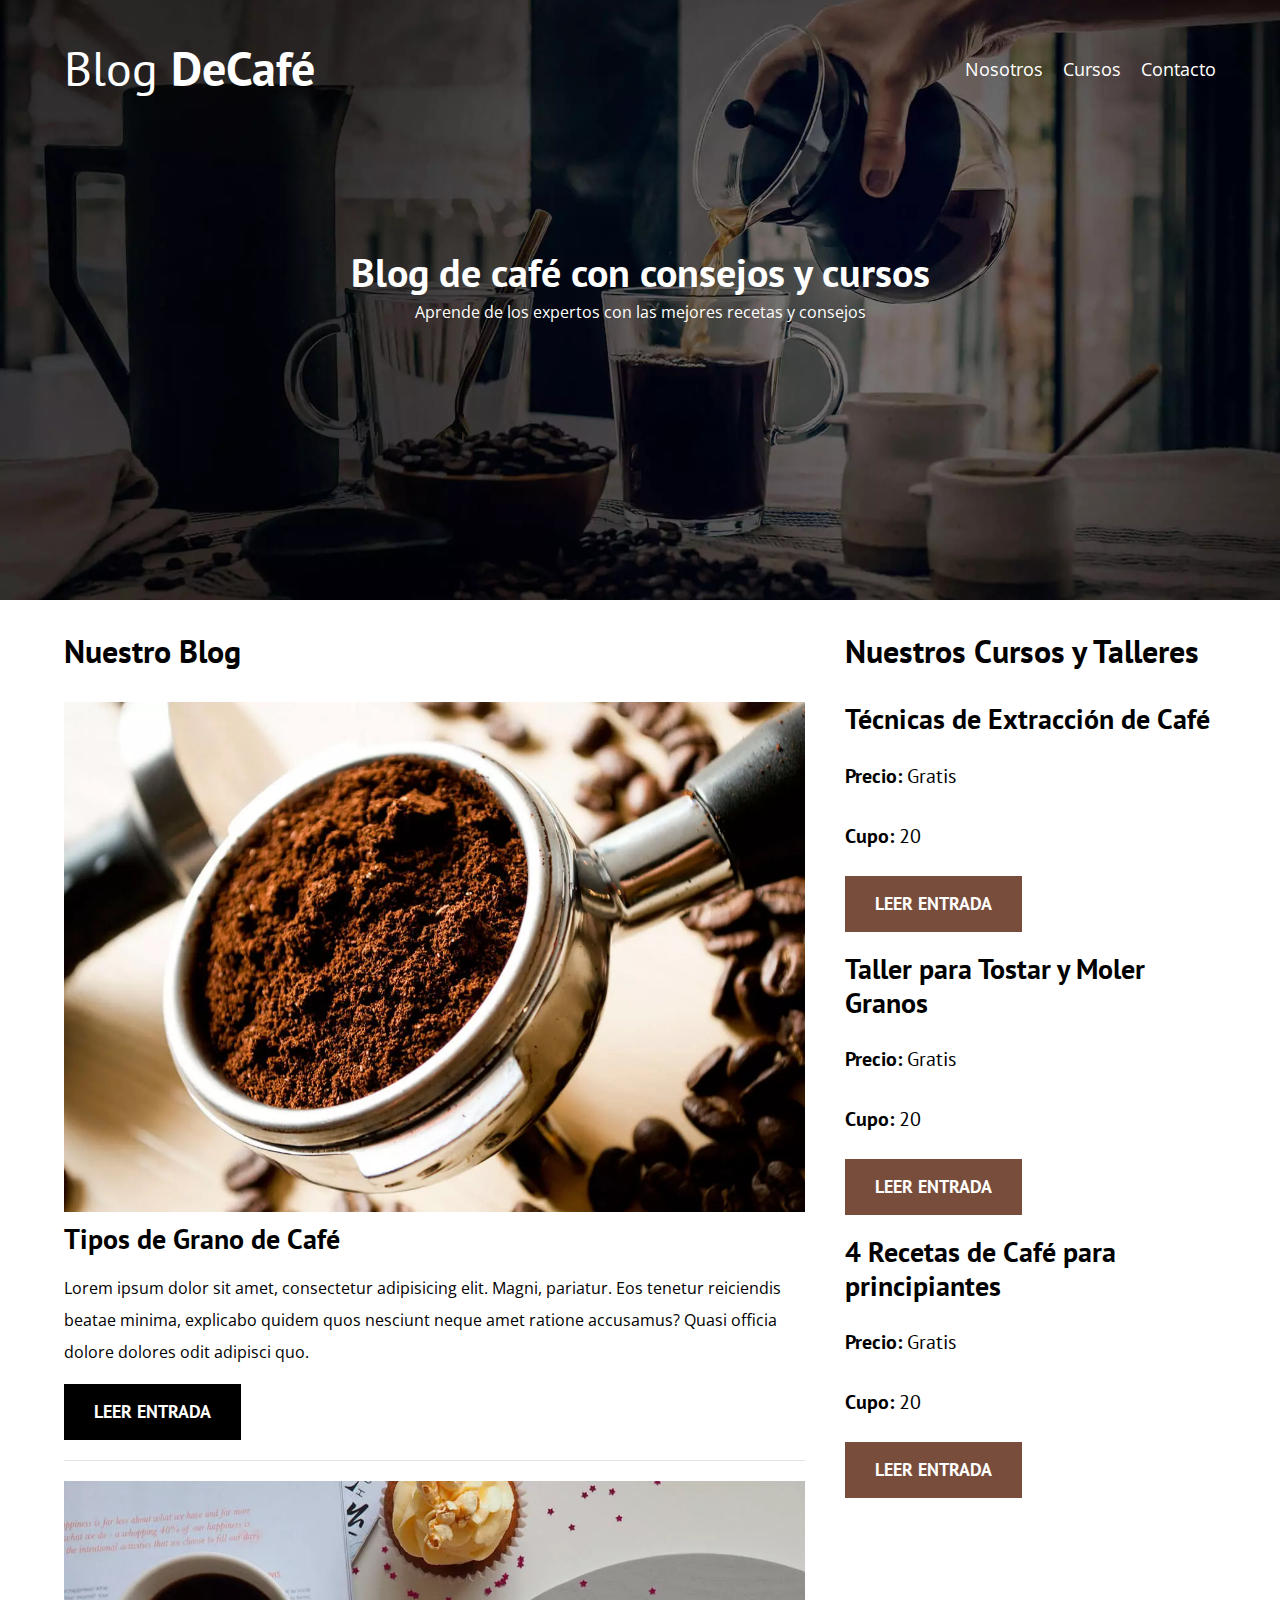
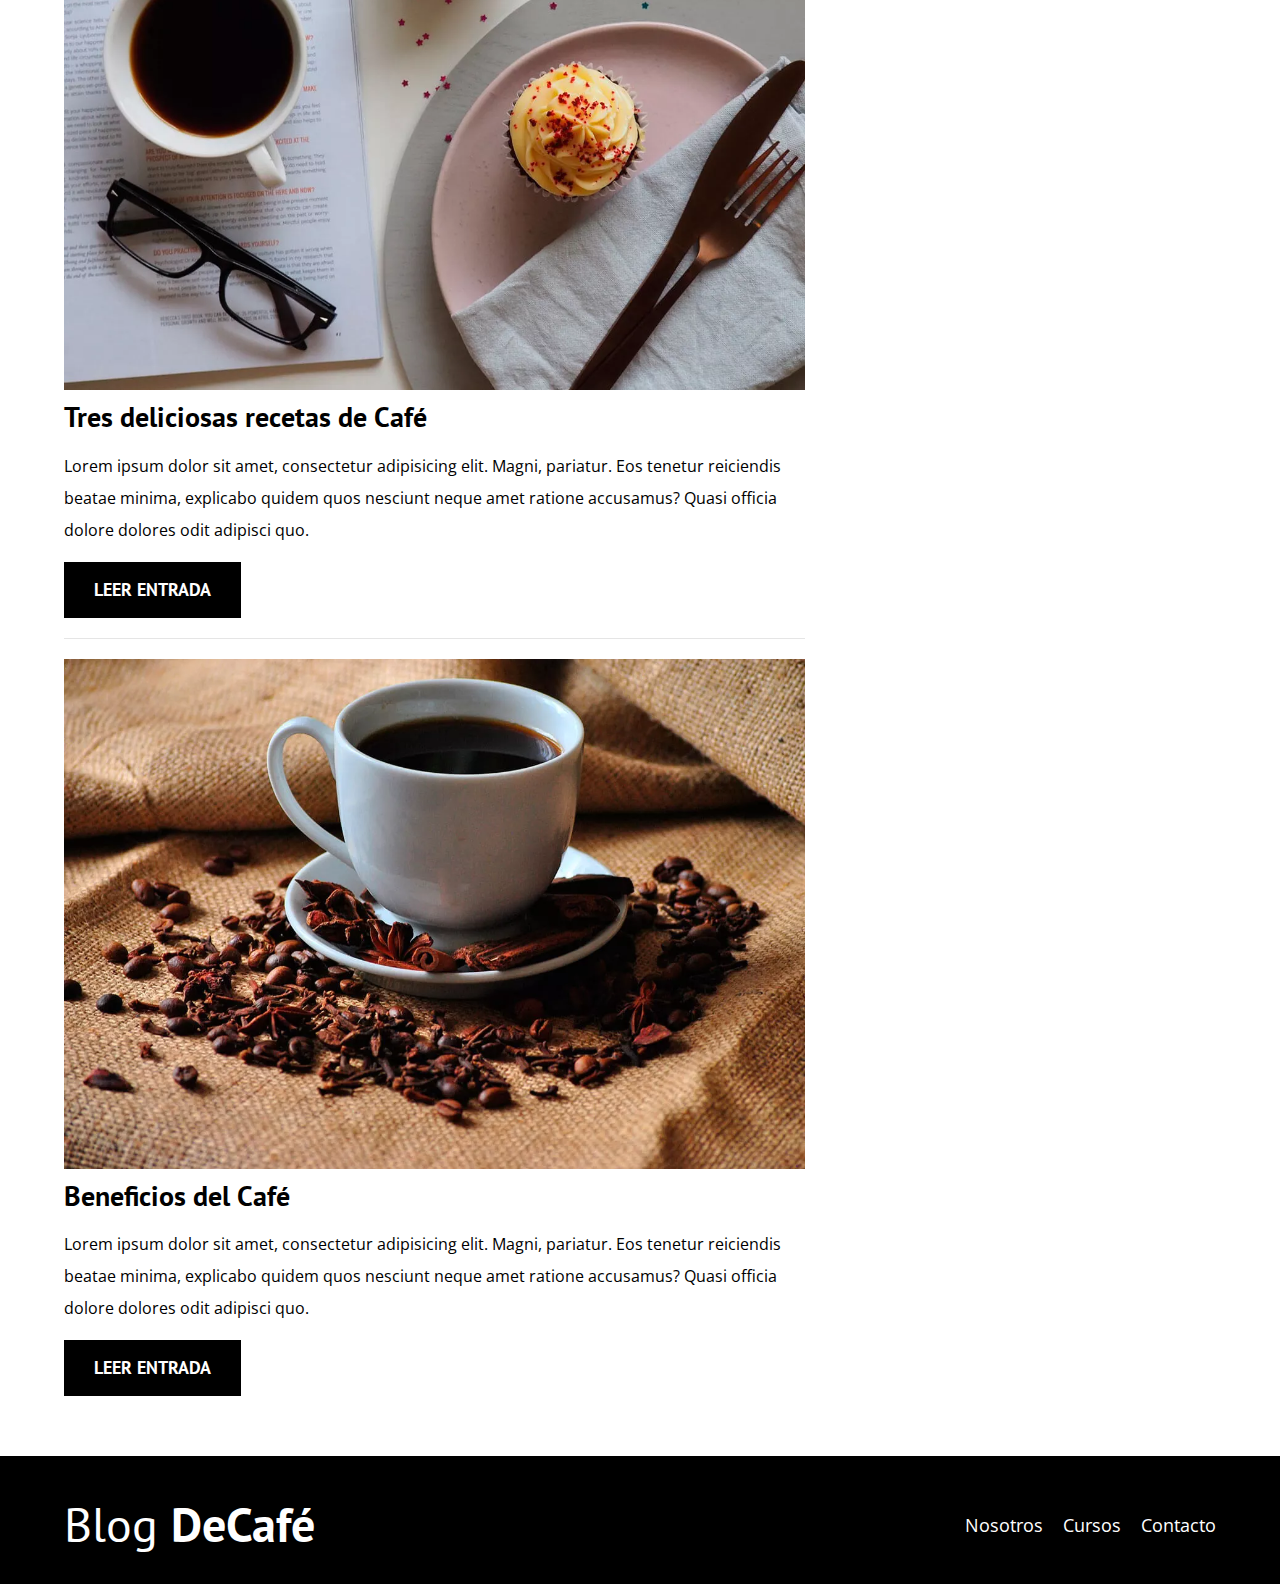
<file: index.html>
<!DOCTYPE html>
<html lang="en">
<head>
    <meta charset="UTF-8">
    <meta name="viewport" content="width=device-width, initial-scale=1.0">
    <title>Blog Café!</title>
    <!--Prefetch-->
    <link rel="prefetch" href="nosotros.html" as="document">

    <!--Preload-->
    <link rel="preload" href="css/normalize.css" as="style">
    <link rel="stylesheet" href="css/normalize.css">
    
    <link rel="preload" href="css/style.css" as="style">
    <link rel="stylesheet" href="css/style.css">
    
    <link rel="preload" href="https://fonts.googleapis.com/css2?family=Open+Sans:ital,wght@0,300..800;1,300..800&family=PT+Sans:ital,wght@0,400;0,700;1,400;1,700&family=Righteous&family=Work+Sans:ital,wght@0,100..900;1,100..900&display=swap" crossorigin="crossorigin" as="font">
    <link href="https://fonts.googleapis.com/css2?family=Open+Sans:ital,wght@0,300..800;1,300..800&family=PT+Sans:ital,wght@0,400;0,700;1,400;1,700&family=Righteous&family=Work+Sans:ital,wght@0,100..900;1,100..900&display=swap" rel="stylesheet">

    <link rel="preload" href="img/blog1.jpg" as="image">
</head>
<body>
    <header class="header">
        <div class="contenedor">
            <div class="barra">
                <a class="logo" href="index.html">
                    <h1 class="logo__nombre no-margin centrar-texto">Blog <span class="logo__bold">DeCafé</span></h1>
                </a>
                <nav class="navegacion">
                    <a href="nosotros.html" class="navegacion__enlace">Nosotros</a>
                    <a href="cursos.html" class="navegacion__enlace">Cursos</a>
                    <a href="contacto.html" class="navegacion__enlace">Contacto</a>

                </nav>

            </div>

        </div>

        <div class="header__texto">
            <h2 class="no-margin">Blog de café con consejos y cursos</h2>
            <p class="no-margin">Aprende de los expertos con las mejores recetas y consejos</p>

        </div>

    </header>
    <div class="contenedor contenido-principal">
        <main class="blog">
            <h3>Nuestro Blog</h3>
            <article class="entrada">
                <div class="entrada__imagen">
                    <picture>
                        <source loading="lazy" srcset="img/blog1.webp" type="image/webp">
                        <img loading="lazy" src="img/blog1.jpg" alt="imagenblog">
                    </picture>
                    

                </div>
                <div class="entrada__contenido">
                    <h4 class="no-margin">Tipos de Grano de Café</h4>
                    <p>Lorem ipsum dolor sit amet, consectetur adipisicing elit. Magni, pariatur. Eos tenetur reiciendis beatae minima, explicabo quidem quos nesciunt neque amet ratione accusamus? Quasi officia dolore dolores odit adipisci quo.</p>
                    <a href="entrada-html" class="boton boton--primario">Leer Entrada</a>
                </div>

            </article>

            <article class="entrada">
                <div class="entrada__imagen">
                    <picture>
                        <source loading="lazy" srcset="img/blog2.webp" type="image/webp">
                        <img loading="lazy" src="img/blog2.jpg" alt="imagenblog">
                    </picture>
                </div>
                <div class="entrada__contenido">
                    <h4 class="no-margin">Tres deliciosas recetas de Café</h4>
                    <p>Lorem ipsum dolor sit amet, consectetur adipisicing elit. Magni, pariatur. Eos tenetur reiciendis beatae minima, explicabo quidem quos nesciunt neque amet ratione accusamus? Quasi officia dolore dolores odit adipisci quo.</p>
                    <a href="entrada-html" class="boton boton--primario">Leer Entrada</a>
                </div>

            </article>

            <article class="entrada">
                <div class="entrada__imagen">
                    <picture>
                        <source loading="lazy" srcset="img/blog3.webp" type="image/webp">
                        <img loading="lazy" src="img/blog3.jpg" alt="imagenblog">
                    </picture>
                </div>
                <div class="entrada__contenido">
                    <h4 class="no-margin">Beneficios del Café</h4>
                    <p>Lorem ipsum dolor sit amet, consectetur adipisicing elit. Magni, pariatur. Eos tenetur reiciendis beatae minima, explicabo quidem quos nesciunt neque amet ratione accusamus? Quasi officia dolore dolores odit adipisci quo.</p>
                    <a href="entrada.html" class="boton boton--primario">Leer Entrada</a>
                </div>

            </article>

        </main>
        <aside class="sidebar">
            <h3>Nuestros Cursos y Talleres</h3>
            
            <ul class="cursos no-padding">
                <li class="widget-curso">
                    <h4 class="no-margin">Técnicas de Extracción de Café</h4>
                    <p class="widget-curso__label">Precio:
                        <span class="widget-curso__info">Gratis</span>

                    </p>
                    <p class="widget-curso__label"> Cupo:
                        <span class="widget-curso__info">20</span>

                    </p>
                    <a href="entrada.html" class="boton boton--secundario">Leer Entrada</a>
                </li>
                <li class="widget-curso">
                    <h4 class="no-margin">Taller para Tostar y Moler Granos</h4>
                    <p class="widget-curso__label">Precio:
                        <span class="widget-curso__info">Gratis</span>

                    </p>
                    <p class="widget-curso__label"> Cupo:
                        <span class="widget-curso__info">20</span>

                    </p>
                    <a href="entrada.html" class="boton boton--secundario">Leer Entrada</a>
                </li>


                <li class="widget-curso">
                    <h4 class="no-margin">4 Recetas de Café para principiantes</h4>
                    <p class="widget-curso__label">Precio:
                        <span class="widget-curso__info">Gratis</span>

                    </p>
                    <p class="widget-curso__label"> Cupo:
                        <span class="widget-curso__info">20</span>

                    </p>
                    <a href="entrada.html" class="boton boton--secundario">Leer Entrada</a>
                </li>



            </ul>
        </aside>

    </div>

    <footer class="footer">
        <div class="contenedor">
            <div class="barra">
                <a class="logo" href="index.html">
                    <h1 class="logo__nombre no-margin centrar-texto">Blog <span class="logo__bold">DeCafé</span></h1>
                </a>
                <nav class="navegacion">
                    <a href="nosotros.html" class="navegacion__enlace">Nosotros</a>
                    <a href="cursos.html" class="navegacion__enlace">Cursos</a>
                    <a href="contacto.html" class="navegacion__enlace">Contacto</a>

                </nav>

            </div>

        </div>


    </footer>
    <script src="js/modernizr.js"></script>
    
</body>
</html>
</file>
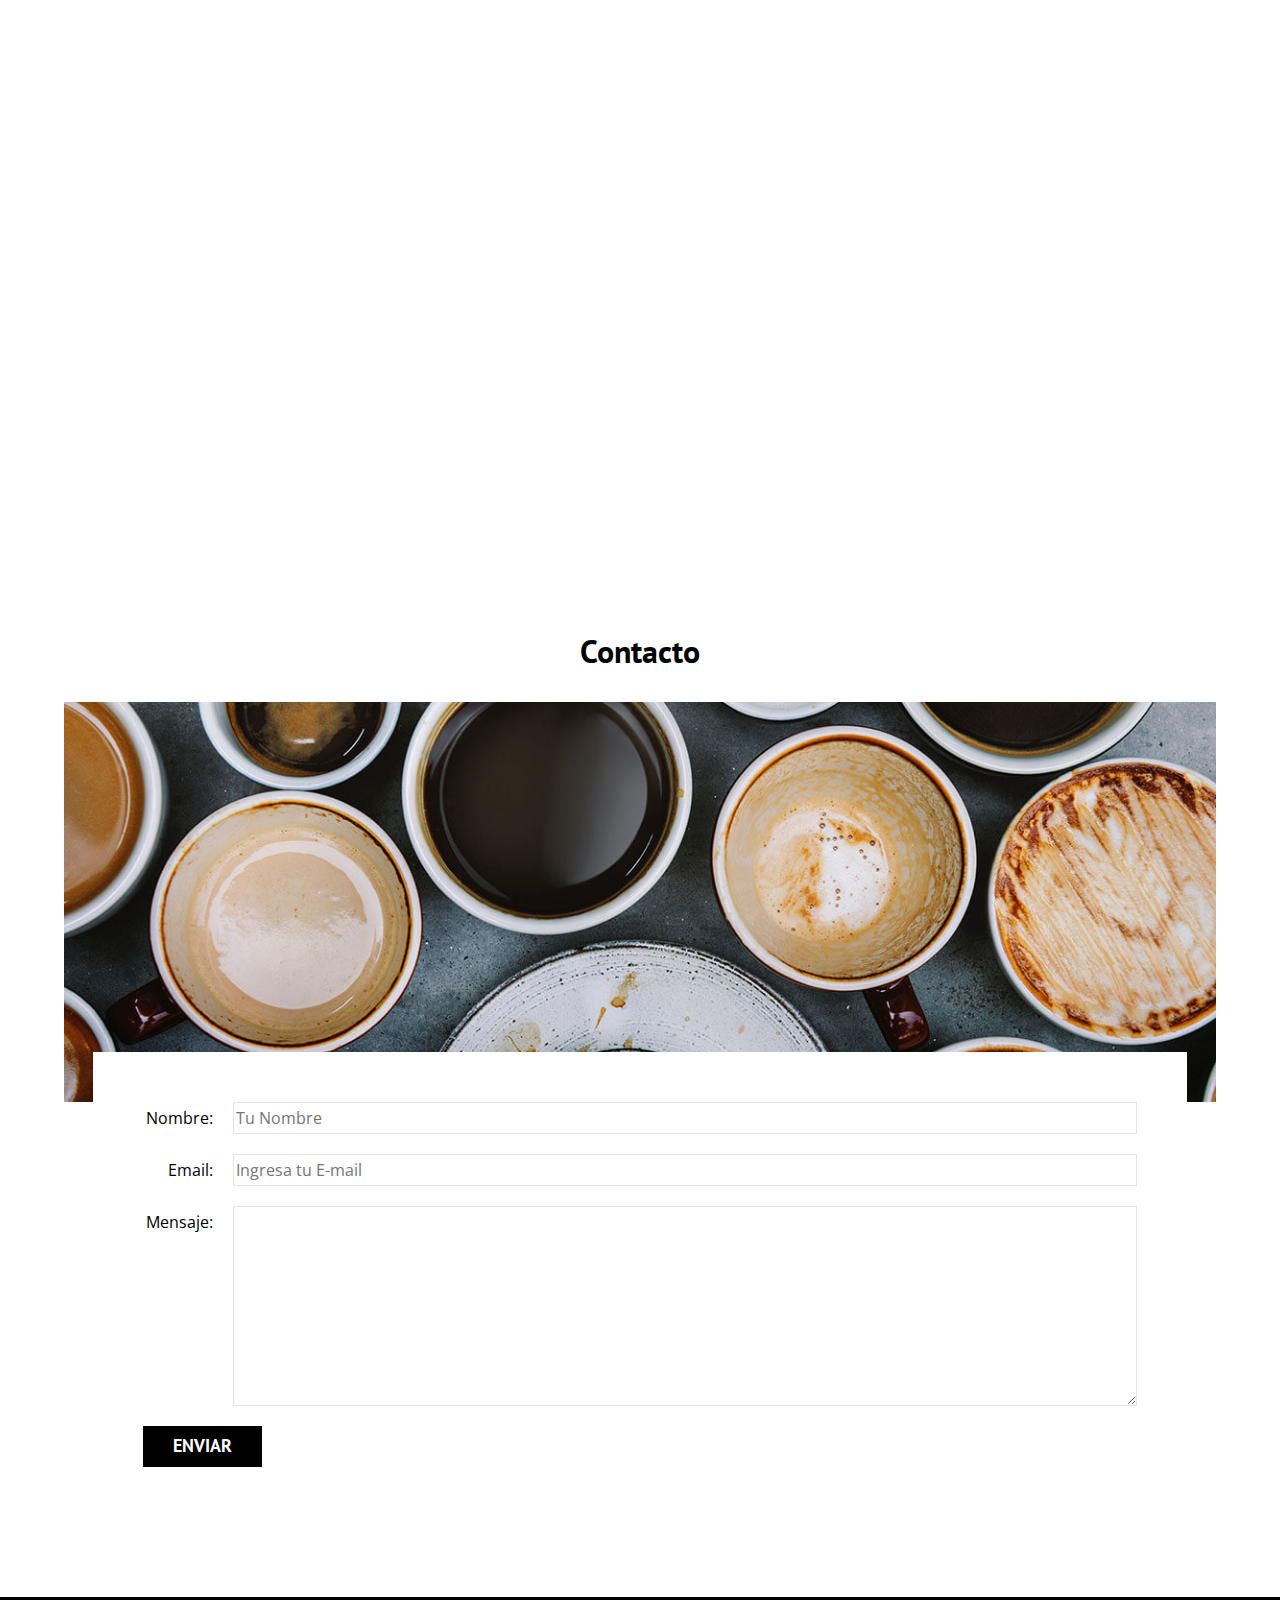
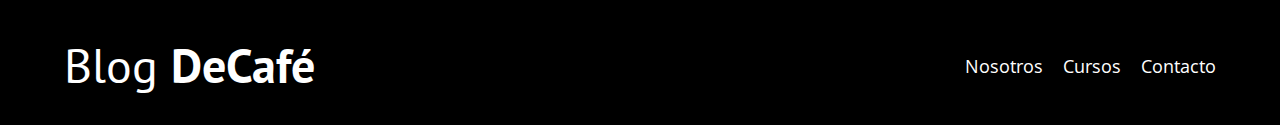
<file: contacto.html>
<!DOCTYPE html>
<html lang="en">
<head>
    <meta charset="UTF-8">
    <meta name="viewport" content="width=device-width, initial-scale=1.0">
    <title>Blog Café!</title>
    <link rel="stylesheet" href="css/normalize.css">
    <link rel="stylesheet" href="css/style.css">
    <link rel="preconnect" href="https://fonts.googleapis.com">
    <link rel="preconnect" href="https://fonts.gstatic.com" crossorigin>
    <link href="https://fonts.googleapis.com/css2?family=Open+Sans:ital,wght@0,300..800;1,300..800&family=PT+Sans:ital,wght@0,400;0,700;1,400;1,700&family=Righteous&family=Work+Sans:ital,wght@0,100..900;1,100..900&display=swap" rel="stylesheet">
</head>
<body>
    <header class="header">
        <div class="contenedor">
            <div class="barra">
                <a class="logo" href="index.html">
                    <h1 class="logo__nombre no-margin centrar-texto">Blog <span class="logo__bold">DeCafé</span></h1>
                </a>
                <nav class="navegacion">
                    <a href="nosotros.html" class="navegacion__enlace">Nosotros</a>
                    <a href="cursos.html" class="navegacion__enlace">Cursos</a>
                    <a href="contacto.html" class="navegacion__enlace">Contacto</a>

                </nav>

            </div>

        </div>

        <div class="header__texto">
            <h2 class="no-margin">Blog de café con consejos y cursos</h2>
            <p class="no-margin">Aprende de los expertos con las mejores recetas y consejos</p>

        </div>

    </header>
    <main class="contenedor">
        <h3 class="centrar-texto">Contacto</h3>
        <div class="contacto-bg"></div>
        <form class="formulario">
            <div class="campo">
                <label class="campo__label" for="nombre">Nombre: </label> <!--Accesibilidad web-->
                <input class="campo__field" type="text" placeholder="Tu Nombre" id="nombre">

            </div>
            <div class="campo">
                <label class="campo__label" for="email">Email: </label> <!--Accesibilidad web-->
                <input class="campo__field" type="email" placeholder="Ingresa tu E-mail" id="email">
                

            </div>
        </div>
        <div class="campo">
            <label class="campo__label" for="mensaje">Mensaje: </label> <!--Accesibilidad web-->
            <textarea  class="campo__field campo__field--textarea" id="mensaje"></textarea>        

        </div>
        <div class="campo">
            <input type="submit" value="Enviar" class="boton boton--primario">

        </div>
        </form>

    </main>


    <footer class="footer">
        <div class="contenedor">
            <div class="barra">
                <a class="logo" href="index.html">
                    <h1 class="logo__nombre no-margin centrar-texto">Blog <span class="logo__bold">DeCafé</span></h1>
                </a>
                <nav class="navegacion">
                    <a href="nosotros.html" class="navegacion__enlace">Nosotros</a>
                    <a href="cursos.html" class="navegacion__enlace">Cursos</a>
                    <a href="contacto.html" class="navegacion__enlace">Contacto</a>

                </nav>

            </div>

        </div>


    </footer>
    
</body>
</html>
</file>
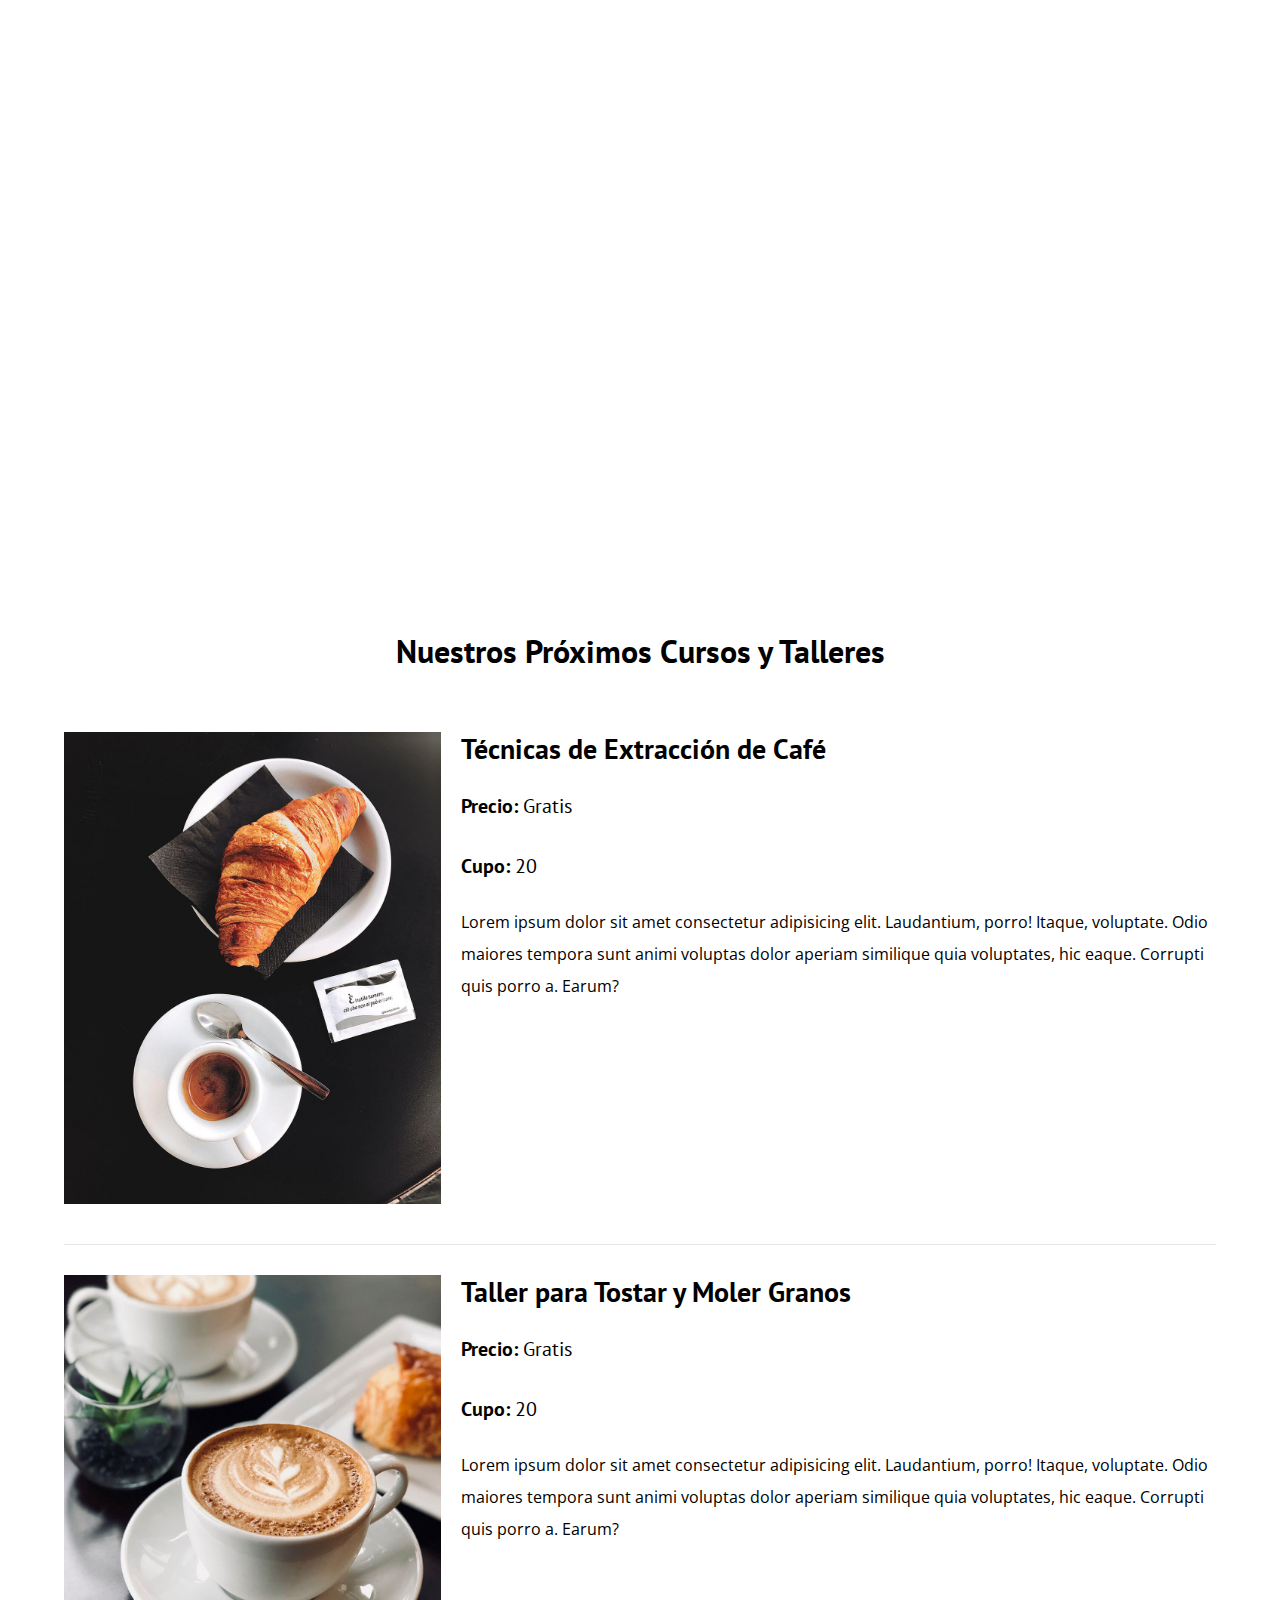
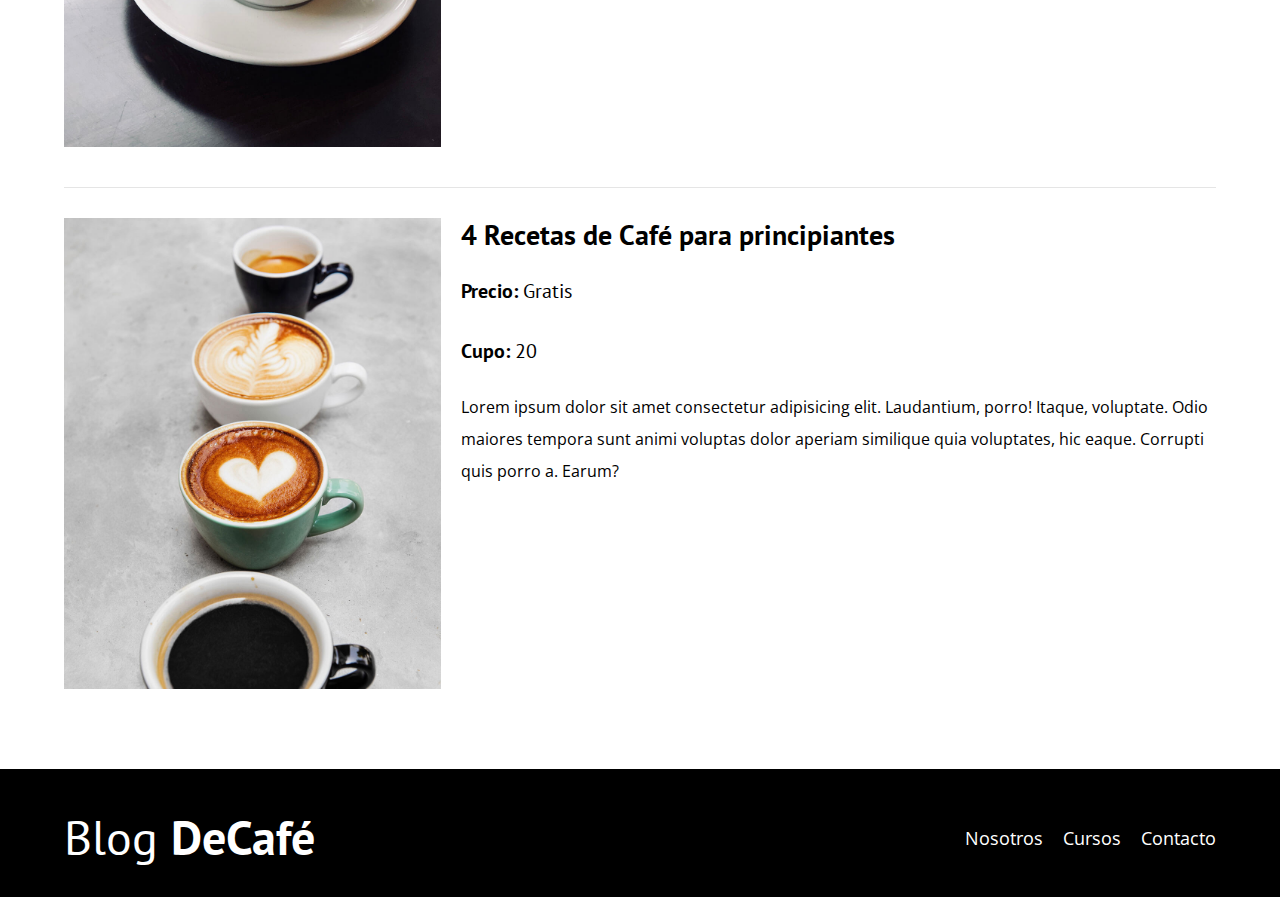
<file: cursos.html>
<!DOCTYPE html>
<html lang="en">
<head>
    <meta charset="UTF-8">
    <meta name="viewport" content="width=device-width, initial-scale=1.0">
    <title>Blog Café!</title>
    <link rel="stylesheet" href="css/normalize.css">
    <link rel="stylesheet" href="css/style.css">
    <link rel="preconnect" href="https://fonts.googleapis.com">
    <link rel="preconnect" href="https://fonts.gstatic.com" crossorigin>
    <link href="https://fonts.googleapis.com/css2?family=Open+Sans:ital,wght@0,300..800;1,300..800&family=PT+Sans:ital,wght@0,400;0,700;1,400;1,700&family=Righteous&family=Work+Sans:ital,wght@0,100..900;1,100..900&display=swap" rel="stylesheet">
</head>
<body>
    <header class="header">
        <div class="contenedor">
            <div class="barra">
                <a class="logo" href="index.html">
                    <h1 class="logo__nombre no-margin centrar-texto">Blog <span class="logo__bold">DeCafé</span></h1>
                </a>
                <nav class="navegacion">
                    <a href="nosotros.html" class="navegacion__enlace">Nosotros</a>
                    <a href="cursos.html" class="navegacion__enlace">Cursos</a>
                    <a href="contacto.html" class="navegacion__enlace">Contacto</a>

                </nav>

            </div>

        </div>

        <div class="header__texto">
            <h2 class="no-margin">Blog de café con consejos y cursos</h2>
            <p class="no-margin">Aprende de los expertos con las mejores recetas y consejos</p>

        </div>

    </header>
    <main class="contenedor">
        <h3 class="centrar-texto">Nuestros Próximos Cursos y Talleres</h3>
        <div class="curso">
            <div class="curso__imagen">
                <img src="img/curso1.jpg" alt="Imagen del curso">
            </div>

            <div class="curso__informacion">
                <h4 class="no-margin">Técnicas de Extracción de Café</h4>
                <p class="curso__label">Precio:
                    <span class="curso__info">Gratis</span>
    
                </p>
                <p class="curso__label"> Cupo:
                    <span class="curso__info">20</span>
    
                </p>
                <p class="curso__descripcion">Lorem ipsum dolor sit amet consectetur adipisicing elit. Laudantium, porro! Itaque, voluptate. Odio maiores tempora sunt animi voluptas dolor aperiam similique quia voluptates, hic eaque. Corrupti quis porro a. Earum?
                </p>

            </div> <!--Cierra el curso-informacion-->

        </div> <!--Cierra curso-->

        <div class="curso">
            <div class="curso__imagen">
                <img src="img/curso2.jpg" alt="Imagen del curso">
            </div>

            <div class="curso__informacion">
                <h4 class="no-margin">Taller para Tostar y Moler Granos</h4>
                <p class="curso__label">Precio:
                    <span class="curso__info">Gratis</span>
    
                </p>
                <p class="curso__label"> Cupo:
                    <span class="curso__info">20</span>
    
                </p>
                <p class="curso__descripcion">Lorem ipsum dolor sit amet consectetur adipisicing elit. Laudantium, porro! Itaque, voluptate. Odio maiores tempora sunt animi voluptas dolor aperiam similique quia voluptates, hic eaque. Corrupti quis porro a. Earum?
                </p>

            </div> <!--Cierra el curso-informacion-->

        </div> <!--Cierra curso-->

        <div class="curso">
            <div class="curso__imagen">
                <img src="img/curso3.jpg" alt="Imagen del curso">
            </div>

            <div class="curso__informacion">
                <h4 class="no-margin">4 Recetas de Café para principiantes</h4>
                <p class="curso__label">Precio:
                    <span class="curso__info">Gratis</span>
    
                </p>
                <p class="curso__label"> Cupo:
                    <span class="curso__info">20</span>
    
                </p>
                <p class="curso__descripcion">Lorem ipsum dolor sit amet consectetur adipisicing elit. Laudantium, porro! Itaque, voluptate. Odio maiores tempora sunt animi voluptas dolor aperiam similique quia voluptates, hic eaque. Corrupti quis porro a. Earum?
                </p>

            </div> <!--Cierra el curso-informacion-->

        </div> <!--Cierra curso-->

        
    </main>


    <footer class="footer">
        <div class="contenedor">
            <div class="barra">
                <a class="logo" href="index.html">
                    <h1 class="logo__nombre no-margin centrar-texto">Blog <span class="logo__bold">DeCafé</span></h1>
                </a>
                <nav class="navegacion">
                    <a href="nosotros.html" class="navegacion__enlace">Nosotros</a>
                    <a href="cursos.html" class="navegacion__enlace">Cursos</a>
                    <a href="contacto.html" class="navegacion__enlace">Contacto</a>

                </nav>

            </div>

        </div>


    </footer>
    
</body>
</html>
</file>
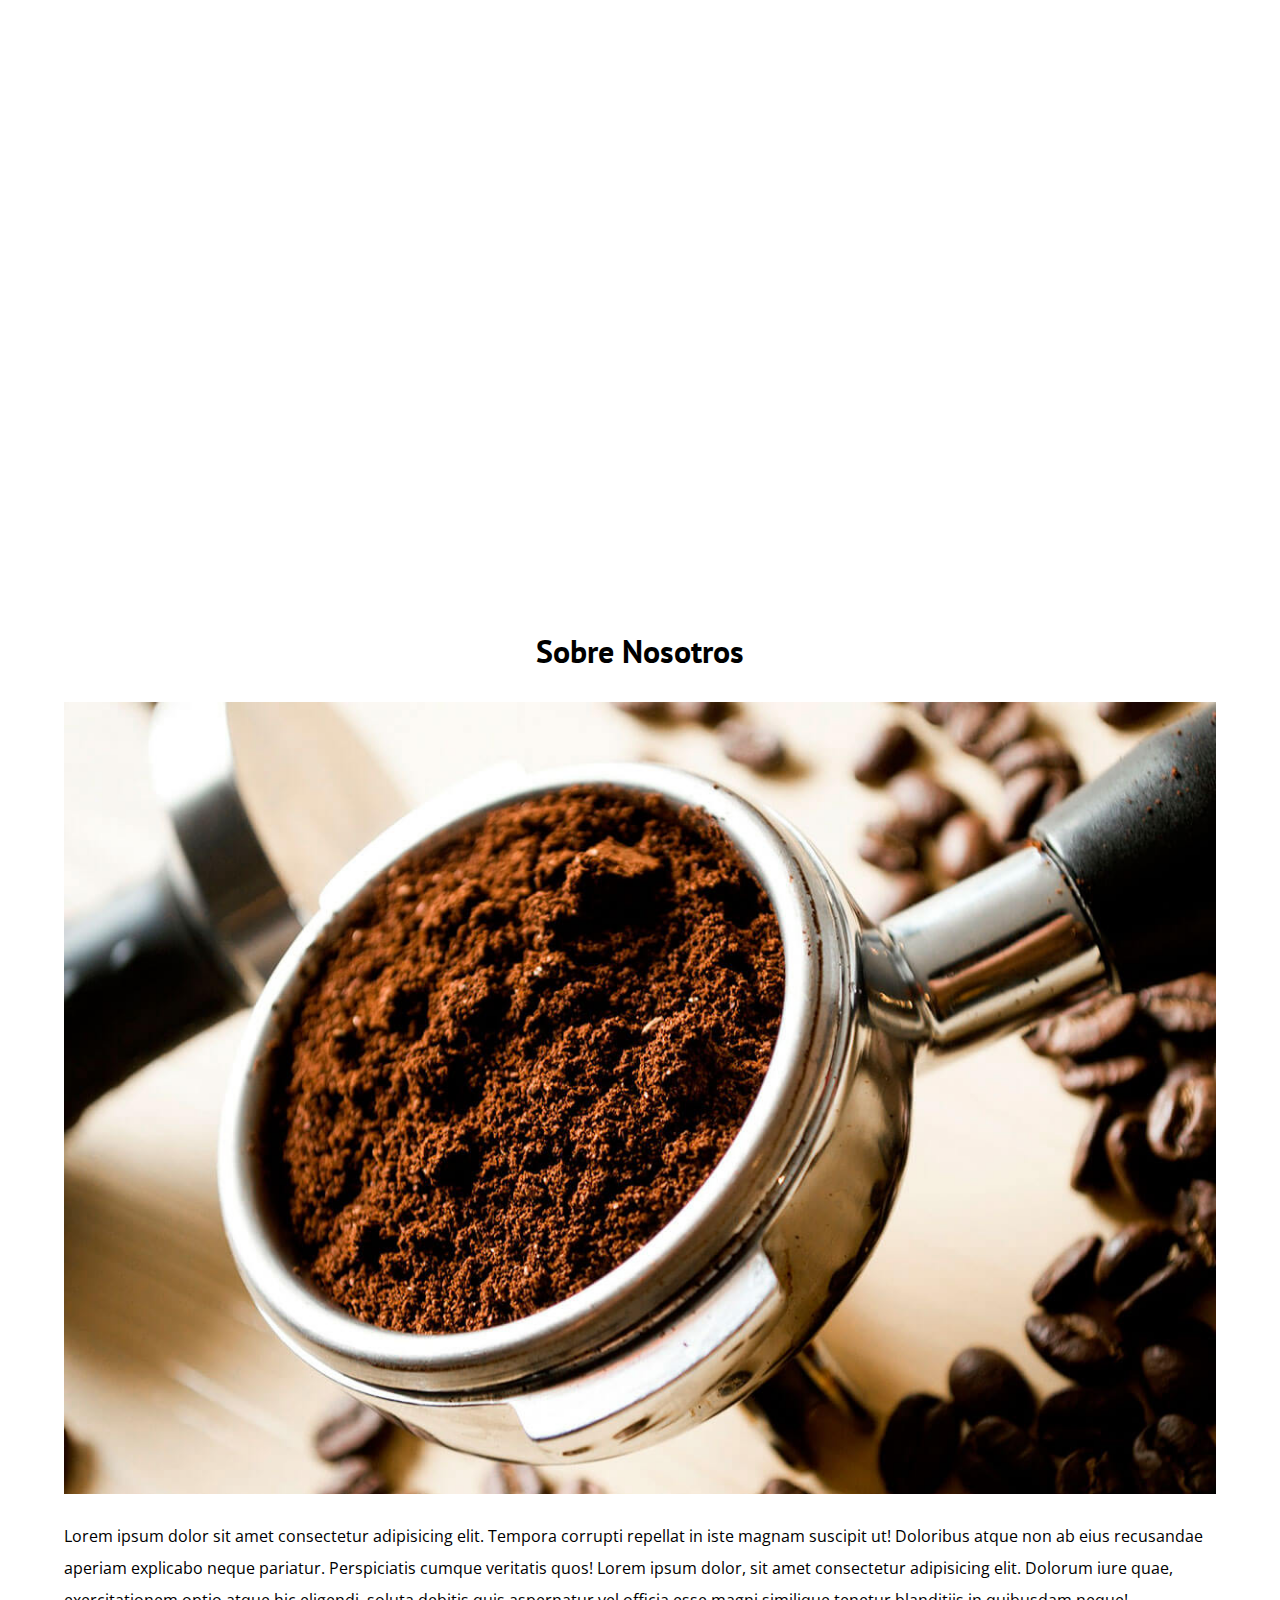
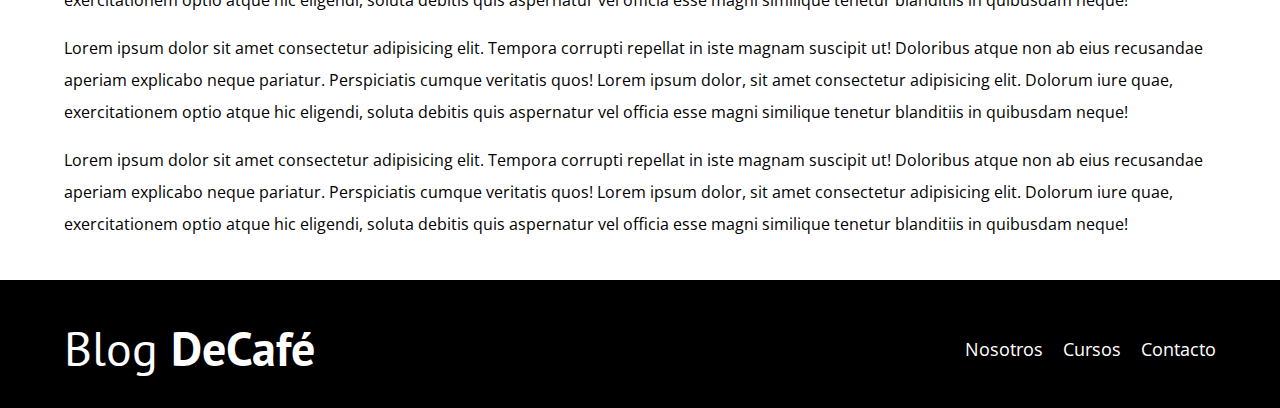
<file: entrada.html>
<!DOCTYPE html>
<html lang="en">
<head>
    <meta charset="UTF-8">
    <meta name="viewport" content="width=device-width, initial-scale=1.0">
    <title>Blog Café!</title>
    <link rel="stylesheet" href="css/normalize.css">
    <link rel="stylesheet" href="css/style.css">
    <link rel="preconnect" href="https://fonts.googleapis.com">
    <link rel="preconnect" href="https://fonts.gstatic.com" crossorigin>
    <link href="https://fonts.googleapis.com/css2?family=Open+Sans:ital,wght@0,300..800;1,300..800&family=PT+Sans:ital,wght@0,400;0,700;1,400;1,700&family=Righteous&family=Work+Sans:ital,wght@0,100..900;1,100..900&display=swap" rel="stylesheet">
</head>
<body>
    <header class="header">
        <div class="contenedor">
            <div class="barra">
                <a class="logo" href="index.html">
                    <h1 class="logo__nombre no-margin centrar-texto">Blog <span class="logo__bold">DeCafé</span></h1>
                </a>
                <nav class="navegacion">
                    <a href="nosotros.html" class="navegacion__enlace">Nosotros</a>
                    <a href="cursos.html" class="navegacion__enlace">Cursos</a>
                    <a href="contacto.html" class="navegacion__enlace">Contacto</a>

                </nav>

            </div>

        </div>

        <div class="header__texto">
            <h2 class="no-margin">Blog de café con consejos y cursos</h2>
            <p class="no-margin">Aprende de los expertos con las mejores recetas y consejos</p>

        </div>

    </header>
    <main class="contenedor">
        <h3 class="centrar-texto">Sobre Nosotros</h3>

        <img src="img/blog1.jpg" alt="imagen del blog">
        <p>Lorem ipsum dolor sit amet consectetur adipisicing elit. Tempora corrupti repellat in iste magnam suscipit ut! Doloribus atque non ab eius recusandae aperiam explicabo neque pariatur. Perspiciatis cumque veritatis quos! Lorem ipsum dolor, sit amet consectetur adipisicing elit. Dolorum iure quae, exercitationem optio atque hic eligendi, soluta debitis quis aspernatur vel officia esse magni similique tenetur blanditiis in quibusdam neque!</p>
        <p>Lorem ipsum dolor sit amet consectetur adipisicing elit. Tempora corrupti repellat in iste magnam suscipit ut! Doloribus atque non ab eius recusandae aperiam explicabo neque pariatur. Perspiciatis cumque veritatis quos! Lorem ipsum dolor, sit amet consectetur adipisicing elit. Dolorum iure quae, exercitationem optio atque hic eligendi, soluta debitis quis aspernatur vel officia esse magni similique tenetur blanditiis in quibusdam neque!</p>
        <p>Lorem ipsum dolor sit amet consectetur adipisicing elit. Tempora corrupti repellat in iste magnam suscipit ut! Doloribus atque non ab eius recusandae aperiam explicabo neque pariatur. Perspiciatis cumque veritatis quos! Lorem ipsum dolor, sit amet consectetur adipisicing elit. Dolorum iure quae, exercitationem optio atque hic eligendi, soluta debitis quis aspernatur vel officia esse magni similique tenetur blanditiis in quibusdam neque!</p>
    </main>


    <footer class="footer">
        <div class="contenedor">
            <div class="barra">
                <a class="logo" href="index.html">
                    <h1 class="logo__nombre no-margin centrar-texto">Blog <span class="logo__bold">DeCafé</span></h1>
                </a>
                <nav class="navegacion">
                    <a href="nosotros.html" class="navegacion__enlace">Nosotros</a>
                    <a href="cursos.html" class="navegacion__enlace">Cursos</a>
                    <a href="contacto.html" class="navegacion__enlace">Contacto</a>

                </nav>

            </div>

        </div>


    </footer>
    
</body>
</html>
</file>
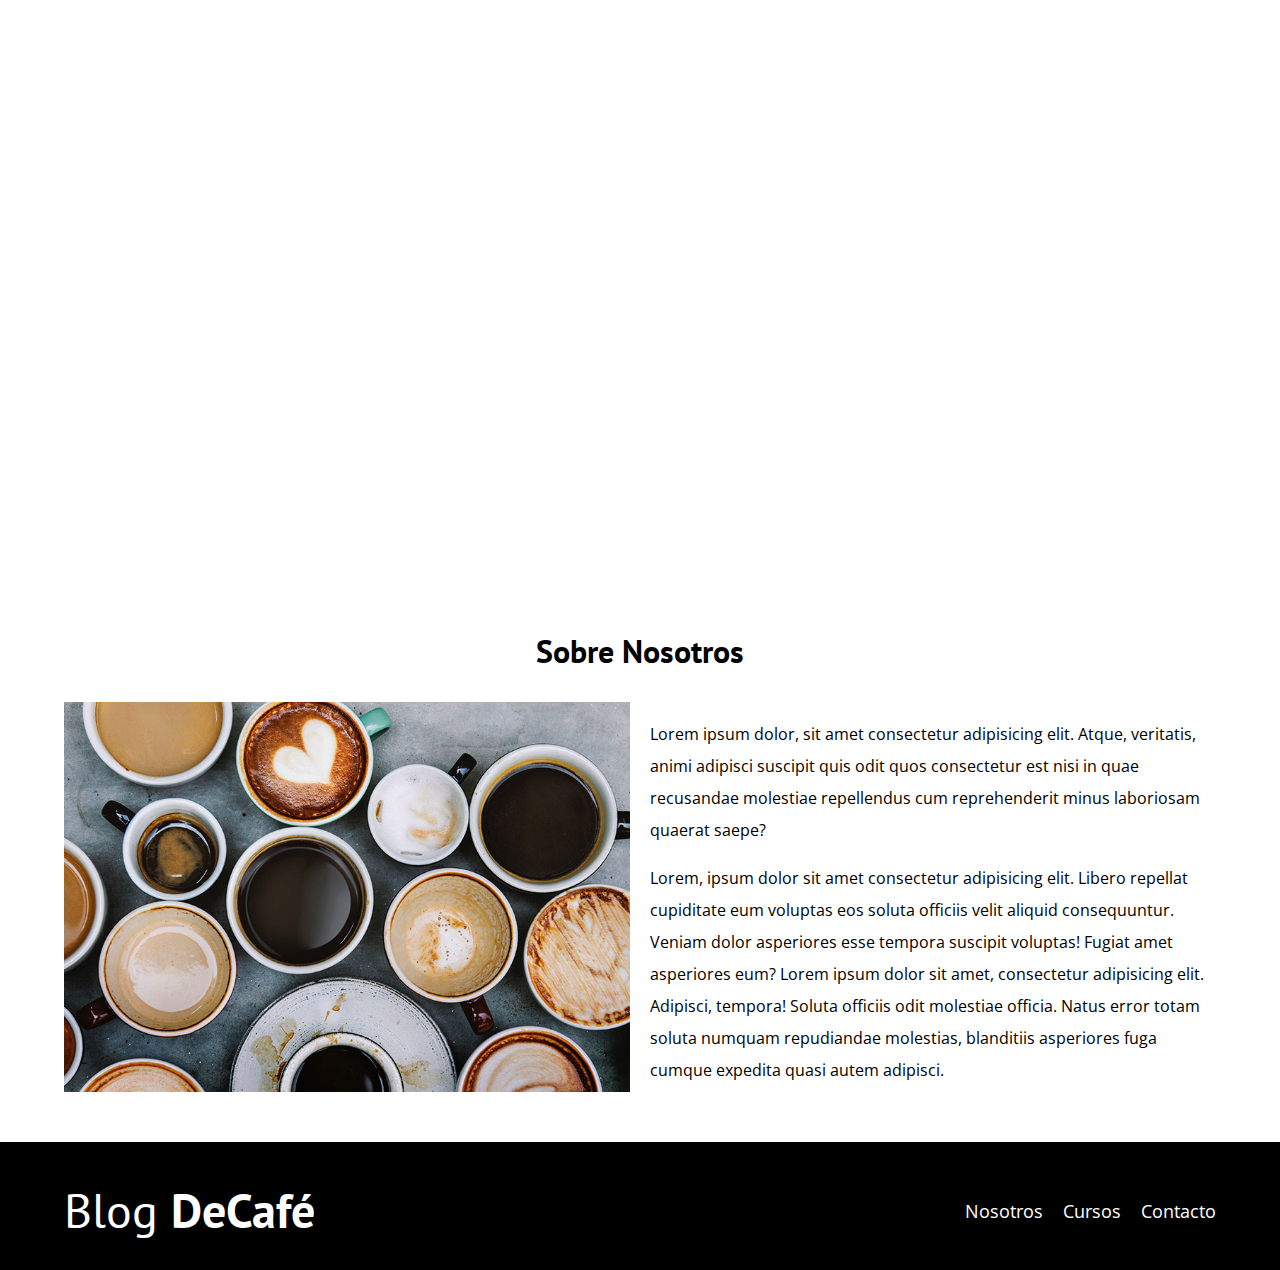
<file: nosotros.html>
<!DOCTYPE html>
<html lang="en">
<head>
    <meta charset="UTF-8">
    <meta name="viewport" content="width=device-width, initial-scale=1.0">
    <title>Blog Café!</title>
    <link rel="stylesheet" href="css/normalize.css">
    <link rel="stylesheet" href="css/style.css">
    <link rel="preconnect" href="https://fonts.googleapis.com">
    <link rel="preconnect" href="https://fonts.gstatic.com" crossorigin>
    <link href="https://fonts.googleapis.com/css2?family=Open+Sans:ital,wght@0,300..800;1,300..800&family=PT+Sans:ital,wght@0,400;0,700;1,400;1,700&family=Righteous&family=Work+Sans:ital,wght@0,100..900;1,100..900&display=swap" rel="stylesheet">
</head>
<body>
    <header class="header">
        <div class="contenedor">
            <div class="barra">
                <a class="logo" href="index.html">
                    <h1 class="logo__nombre no-margin centrar-texto">Blog <span class="logo__bold">DeCafé</span></h1>
                </a>
                <nav class="navegacion">
                    <a href="nosotros.html" class="navegacion__enlace">Nosotros</a>
                    <a href="cursos.html" class="navegacion__enlace">Cursos</a>
                    <a href="contacto.html" class="navegacion__enlace">Contacto</a>

                </nav>

            </div>

        </div>

        <div class="header__texto">
            <h2 class="no-margin">Blog de café con consejos y cursos</h2>
            <p class="no-margin">Aprende de los expertos con las mejores recetas y consejos</p>

        </div>

    </header>
    <main class="contenedor">
        <h3 class="centrar-texto">Sobre Nosotros</h3>

        <div class="sobre-nosotros">
            <div class="sobre-nosotros__imagen">
                <img src="img/nosotros.jpg" alt="imagen nosotros">

            </div>
            <div class="sobre-nosotros__texto">
                <p>Lorem ipsum dolor, sit amet consectetur adipisicing elit. Atque, veritatis, animi adipisci suscipit quis odit quos consectetur est nisi in quae recusandae molestiae repellendus cum reprehenderit minus laboriosam quaerat saepe?</p>

                <p>Lorem, ipsum dolor sit amet consectetur adipisicing elit. Libero repellat cupiditate eum voluptas eos soluta officiis velit aliquid consequuntur. Veniam dolor asperiores esse tempora suscipit voluptas! Fugiat amet asperiores eum?
                    Lorem ipsum dolor sit amet, consectetur adipisicing elit. Adipisci, tempora! Soluta officiis odit molestiae officia. Natus error totam soluta numquam repudiandae molestias, blanditiis asperiores fuga cumque expedita quasi autem adipisci.
                </p>

            </div>

        </div>

    </main>


    <footer class="footer">
        <div class="contenedor">
            <div class="barra">
                <a class="logo" href="index.html">
                    <h1 class="logo__nombre no-margin centrar-texto">Blog <span class="logo__bold">DeCafé</span></h1>
                </a>
                <nav class="navegacion">
                    <a href="nosotros.html" class="navegacion__enlace">Nosotros</a>
                    <a href="cursos.html" class="navegacion__enlace">Cursos</a>
                    <a href="contacto.html" class="navegacion__enlace">Contacto</a>

                </nav>

            </div>

        </div>


    </footer>
    
</body>
</html>
</file>
<file: css/style.css>
:root{
    --fuenteHeading: 'PT Sans', sans-serif;
    --fuenteParrafos: 'Open Sans', sans-serif;

    --primario: #784D3C;
    --gris: #e1e1e1e1;
    --blanco: #ffffff;
    --negro: #000000;
    

}
html {
    box-sizing: border-box;
    font-size: 62.5%;
}
*,*:before, *:after{
    box-sizing: inherit;
}
body{
    font-family:var(--fuenteParrafos);
    font-size: 1.6rem;
    line-height: 2;
}

/*AQUI AÑADIMOS LOS GLOBALES*/

.contenedor{
    max-width: 120rem;
    width: 90%;
    width: min(90%, 120rem);
    margin: 0 auto;
}

a{
    text-decoration: none;
}
h1, h2, h3, h4 {
    font-family: var(--fuenteHeading);
    line-height: 1.2;
}
h1 {
    font-size: 4.8rem;
}
h2 {
    font-size: 4rem;
}
h3 {
    font-size: 3.2rem;
}
h4 {
    font-size: 2.8rem;
}
img{
    max-width: 100%;
}
/*UTILIDADES*/
.no-margin{
    margin: 0;
}
.no-padding{
    padding: 0;
}
.centrar-texto{
    text-align: center;
}

/*HEADER*/
.webp .header{
    background-image: url(../img/banner.webp);

}
.no-webp .header{
    background-image: url(../img/banner.jpg);

}
.header{
 
    height: 60rem;
    background-size:cover;
    background-repeat: no-repeat;
    background-position: center center;
}
.header__texto{
    text-align: center;
    color: var(--blanco);
    margin-top: 5rem;
}
@media (min-width: 768px) {
    .header__texto{
       margin-top: 15rem; 
    }
}

.barra{
    padding-top: 4rem;
}
@media (min-width: 768px) {
    .barra{
        display: flex;
        justify-content: space-between;
        align-items: center;
    }
    
}
.logo{
    color: var(--blanco);


}
.logo__nombre{
    font-weight: 400;

}
.logo__bold{
    font-weight: 700;

}
@media (min-width: 768px) {
    .navegacion{
        display: flex;
        gap: 2rem;
    }
}
.navegacion__enlace{
    display: block;
    text-align: center;
    font-size: 1.8rem;
    color: var(--blanco);
}
@media (min-width: 768px) {
    .contenido-principal{
        display: grid;
        grid-template-columns: 2fr 1fr;
        column-gap: 4rem;
    }
}
.entrada {
    border-bottom: 1px solid var(--gris);
    margin-bottom: 2rem;

}
.entrada:last-of-type{
    border: none;
    margin-bottom: 0;
}
.boton{
    display: block;
    font-family: var(--fuenteHeading);
    color: var(--blanco);
    text-align: center;
    padding: 1rem 3rem;
    font-size: 1.8rem;
    text-transform: uppercase;
    font-weight: 700;
    margin-bottom: 2rem;
    border: none;
}
.boton:hover{
    cursor: pointer;

}
@media (min-width: 768px) {
    .boton{
        display: inline-block;
    }
}

.boton--primario{
    background-color: var(--negro);
}
.boton--secundario{
    background-color: var(--primario);
}
.cursos{
   list-style: none;

}
.widget-curso {
    border: none;
    margin-bottom: none;    
}
.widget-curso:last-of-type{
    border: none;
    margin-bottom: 0;
}
.widget-curso__label{
    font-family: var(--fuenteHeading);
    font-weight: bold;

}
.widget-curso__info{
    font-weight: normal;
}
.widget-curso__label,
.widget-curso__info{
    font-size: 2rem;
}

.footer{
    background-color: var(--negro);
    padding-bottom: 3rem;
    margin-top: 4rem;
}

/*Sobre Nosotros*/

@media (min-width: 768px) {
    .sobre-nosotros{
        display: grid;
        grid-template-columns: repeat(2, 1fr);
        column-gap: 2rem;
    }
    /*Si quieres una buena separación entre dos columnas, utiliza grid*/

}
/*CURSOS*/

.curso{
    padding: 3rem 0;
    border-bottom: 1px solid var(--gris);
}
@media (min-width:768px){
    .curso{
        display: grid;
        grid-template-columns: 1fr 2fr;
        column-gap: 2rem;
    }


}

.curso:last-of-type{
    border: none;
}

.curso__label{
    font-family: var(--fuenteHeading);
    font-weight: bold;

}
.curso__info{
    font-weight: normal;
}
.curso__label,
.curso__info{
    font-size: 2rem;
}

/*Contacto*/

.contacto-bg{
    background-image: url(../img/contacto.jpg);
    height: 40rem;
    background-size: cover;
    background-repeat: no-repeat;
}
.formulario{
    background-color: var(--blanco);
    margin: -5rem auto 0 auto;
    width: 95%;
    padding: 5rem;
}
.campo{
    display: flex;
    margin-bottom: 2rem;
}
.campo__label{
    flex: 0 0 9rem;
    text-align: right;
    padding-right: 2rem;
}
.campo__field{
    flex: 1;
    border: 1px solid var(--gris);
}
.campo__field--textarea{
    height: 20rem;

}
</file>
